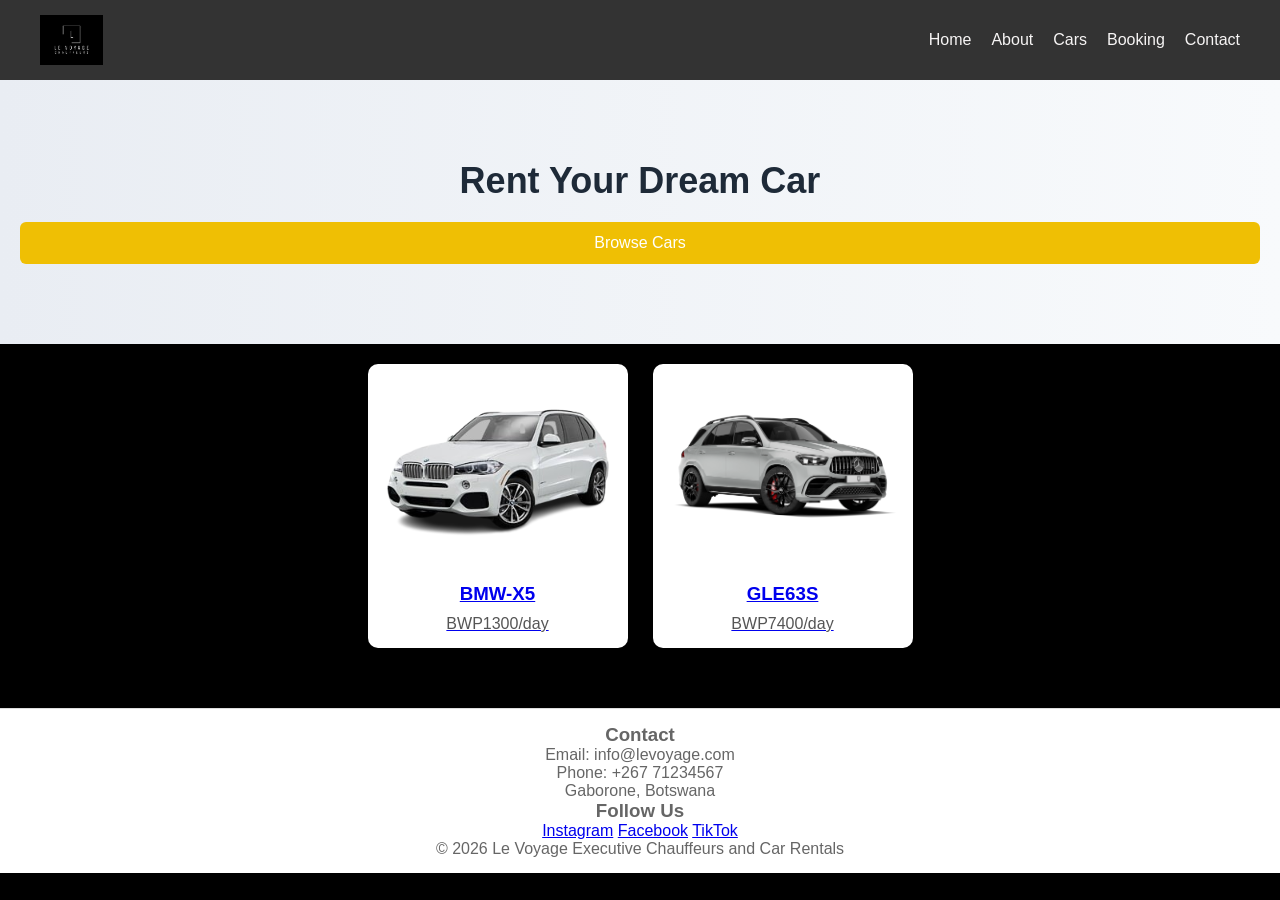
<file: index.html>
<!DOCTYPE html>
<html>
<head>
    <meta name="viewport" content="width=device-width, initial-scale=1.0">
    <title>Car Rentals</title>
    <link rel="stylesheet" href="style.css">
</head>
<body>

<header>
    <div class="navbar">
        <div class="logo">
  <img src="images/logo.png" alt="LE VOYAGE">
</div>
        <div class="menu-toggle" onclick="toggleMenu()">☰</div>
        <ul class="nav-links">
            <li><a href="index.html">Home</a></li>
            <li><a href="about.html">About</a></li>
            <li><a href="cars.html">Cars</a></li>
            <li><a href="booking.html">Booking</a></li>
            <li><a href="contacts.html">Contact</a></li>
        </ul>
    </div>
</header>

<section class="hero">
    <h1>Rent Your Dream Car</h1>
    <button onclick="location.href='cars.html'">Browse Cars</button>
</section>

<section class="cars">
    <a href="booking.html" class="car-card">
        <img src="images/bmw-x5.png">
        <h3>BMW-X5</h3>
        <p>BWP1300/day</p>
    </a>

    <a href="booking.html" class="car-card">
        <img src="images/gle63s.webp">
        <h3>GLE63S</h3>
        <p>BWP7400/day</p>
    </a>
</section>

<footer class="footer">

    <div class="footer-container">



        <div class="footer-section">
            <h3>Contact</h3>

            <p>Email: info@levoyage.com</p>
            <p>Phone: +267 71234567</p>
            <p>Gaborone, Botswana</p>
        </div>

        <div class="footer-section">
            <h3>Follow Us</h3>

            <div class="social-links">
                <a href="#">Instagram</a>
                <a href="#">Facebook</a>
                <a href="#">TikTok</a>
            </div>
        </div>

    </div>

    <div class="footer-bottom">
        © 2026 Le Voyage Executive Chauffeurs and Car Rentals
    </div>

</footer>

<script src="javascript.js"></script>
</body>
</html>
</file>
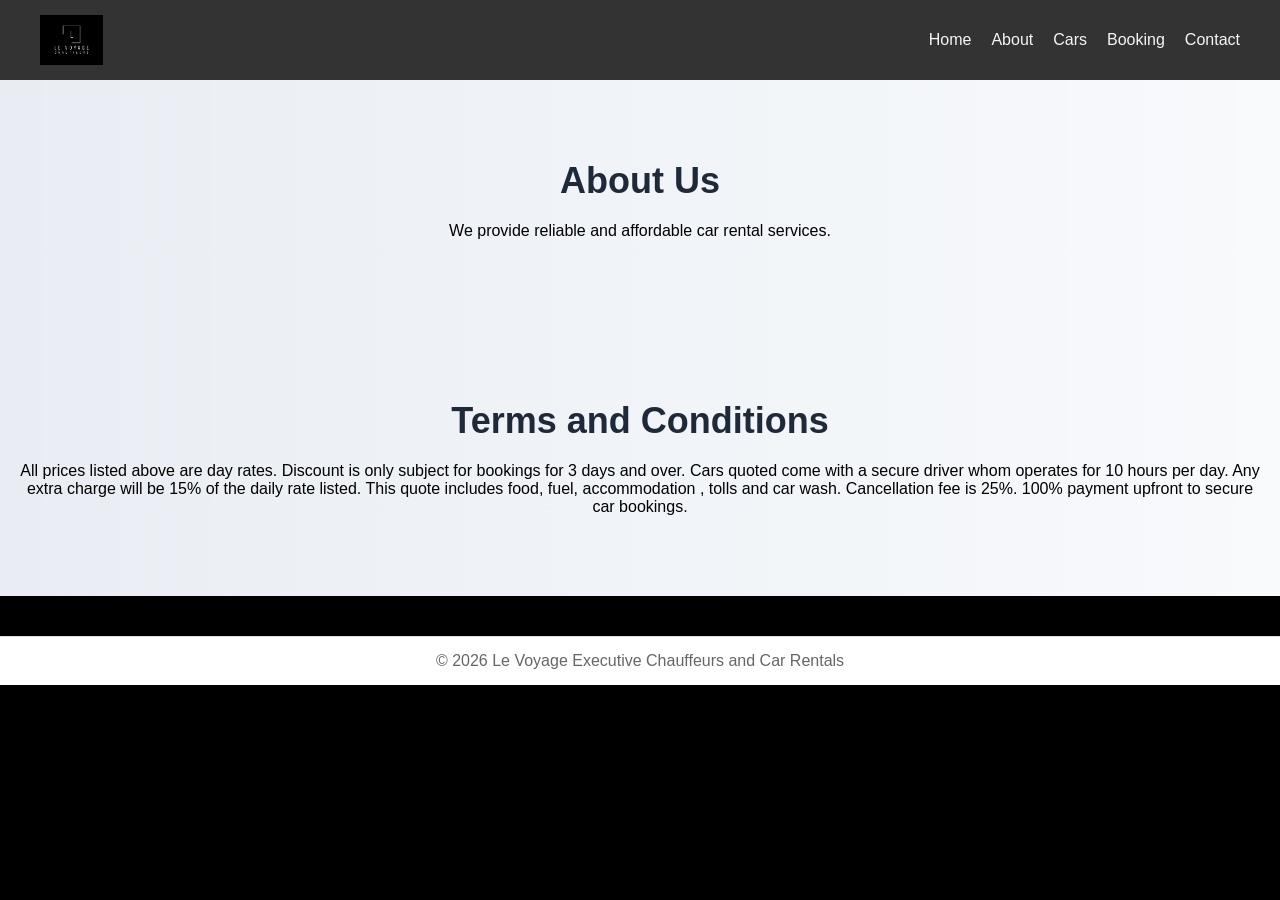
<file: about.html>
<!DOCTYPE html>
<html>
<head>
    <meta name="viewport" content="width=device-width, initial-scale=1.0">
    <title>About</title>
    <link rel="stylesheet" href="style.css">
</head>
<body>

<header>
    <div class="navbar">
        <div class="logo">
  <img src="images/logo.png" alt="LE VOYAGE">
</div>
        <div class="menu-toggle" onclick="toggleMenu()">☰</div>
        <ul class="nav-links">
            <li><a href="index.html">Home</a></li>
            <li><a href="about.html">About</a></li>
            <li><a href="cars.html">Cars</a></li>
            <li><a href="booking.html">Booking</a></li>
            <li><a href="contacts.html">Contact</a></li>
        </ul>
    </div>
</header>

<section class="hero">
    <h1>About Us</h1>
    <p>We provide reliable and affordable car rental services.</p>
</section>

<section class="hero">
    <h1>Terms and Conditions</h1>
    <p>All prices listed above are day rates. Discount is only subject for bookings for 3 days and over. Cars quoted come with a secure driver whom operates for 10 hours per day. Any extra charge will be 15% of the daily rate listed. This quote includes food, fuel, accommodation , tolls and car wash. Cancellation fee is 25%. 100% payment upfront to secure car bookings.</p>
</section>  


<script src="javascript.js"></script>
</body>
<footer>© 2026 Le Voyage Executive Chauffeurs and Car Rentals</footer>   
</html>
</file>
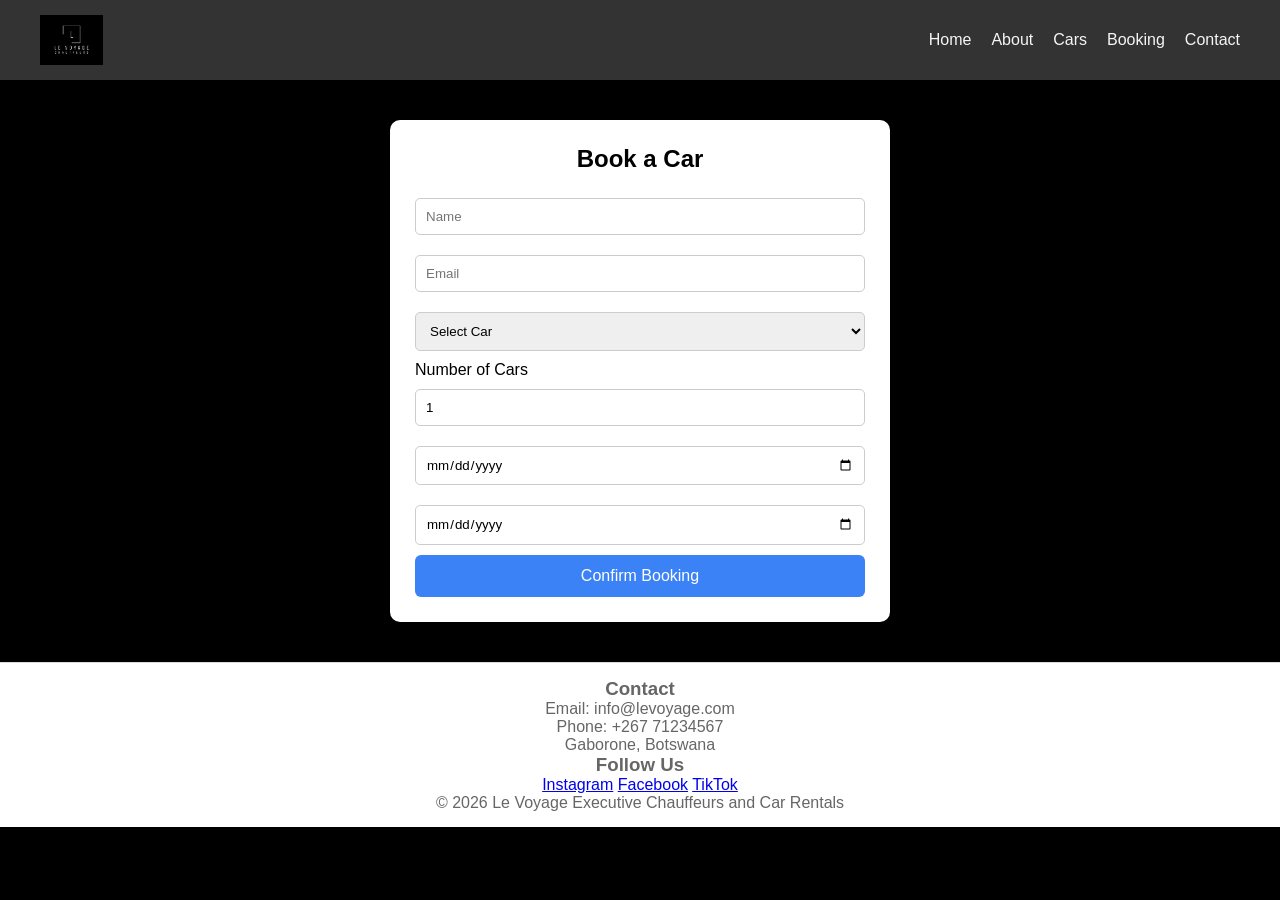
<file: booking.html>
<!DOCTYPE html>
<html>
<head>
    <meta name="viewport" content="width=device-width, initial-scale=1.0">
    <title>Booking</title>
    <link rel="stylesheet" href="style.css">
</head>

<body>

<header>
    <div class="navbar">

        <div class="logo">
            <img src="images/logo.png" alt="LE VOYAGE">
        </div>

        <div class="menu-toggle" onclick="toggleMenu()">☰</div>

        <ul class="nav-links">
            <li><a href="index.html">Home</a></li>
            <li><a href="about.html">About</a></li>
            <li><a href="cars.html">Cars</a></li>
            <li><a href="booking.html">Booking</a></li>
            <li><a href="contacts.html">Contact</a></li>
        </ul>

    </div>
</header>

<main>

<form action="payment.html">

    <h2>Book a Car</h2>

    <input type="text"
           placeholder="Name"
           required>

    <input type="email"
           placeholder="Email"
           required>

    <!-- CAR SELECTION -->
    <select required>
        <option value="">Select Car</option>
        <option>BMW-X5</option>
        <option>LC300</option>
        <option>BMW-340i</option>
        <option>GLE63S</option>
    </select>

    <!-- QUANTITY SECTION -->
    <label for="quantity">Number of Cars</label>

    <input type="number"
           id="quantity"
           min="1"
           max="10"
           value="1"
           required>

    <!-- RENTAL DATES -->
    <input type="date"
           placeholder="Starting Date"
           required>

    <input type="date"
           placeholder="Ending Date"
           required>

    <!-- SUBMIT BUTTON -->
    <button type="submit">
        Confirm Booking
    </button>

</form>

</main>

<footer class="footer">

    <div class="footer-container">



        <div class="footer-section">
            <h3>Contact</h3>

            <p>Email: info@levoyage.com</p>
            <p>Phone: +267 71234567</p>
            <p>Gaborone, Botswana</p>
        </div>

        <div class="footer-section">
            <h3>Follow Us</h3>

            <div class="social-links">
                <a href="#">Instagram</a>
                <a href="#">Facebook</a>
                <a href="#">TikTok</a>
            </div>
        </div>

    </div>

    <div class="footer-bottom">
        © 2026 Le Voyage Executive Chauffeurs and Car Rentals
    </div>

</footer>
<script src="javascript.js"></script>

</body>
</html>
</file>
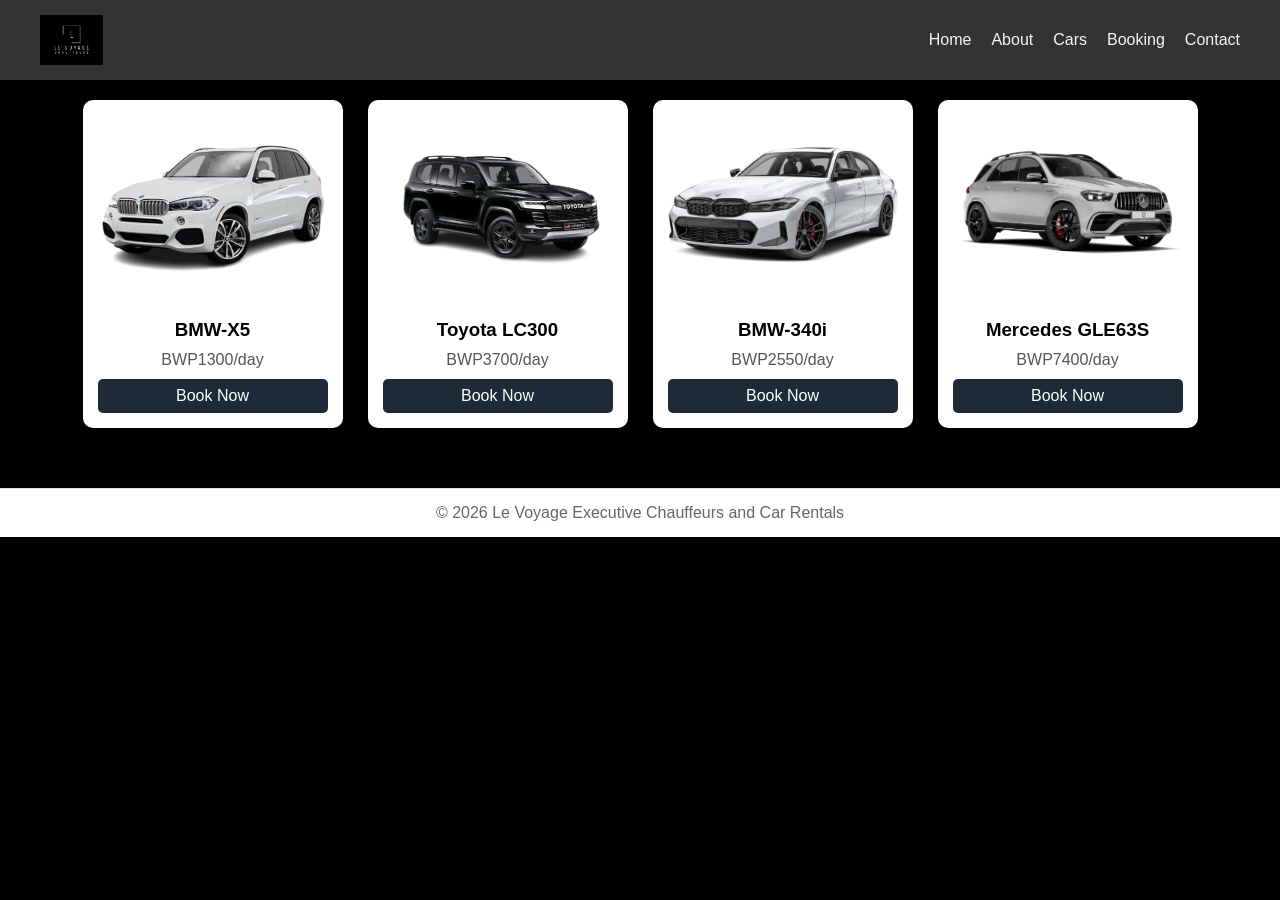
<file: cars.html>
<!DOCTYPE html>
<html>
<head>
    <meta name="viewport" content="width=device-width, initial-scale=1.0">
    <title>Cars</title>
    <link rel="stylesheet" href="style.css">
</head>
<body>

<header>
     <div class="navbar">
        <div class="logo">
  <img src="images/logo.png" alt="LE VOYAGE">
</div>
        <div class="menu-toggle" onclick="toggleMenu()">☰</div>
        <ul class="nav-links">
            <li><a href="index.html">Home</a></li>
            <li><a href="about.html">About</a></li>
            <li><a href="cars.html">Cars</a></li>
            <li><a href="booking.html">Booking</a></li>
            <li><a href="contacts.html">Contact</a></li>
        </ul>
    </div>
</header>

<section class="cars">
    <div class="car-card">
        <img src="images/bmw-x5.png">
        <h3>BMW-X5</h3>
        <p>BWP1300/day</p>
        <button onclick="location.href='booking.html'">Book Now</button>
    </div>

    <div class="car-card">
        <img src="images/lc300.png">
        <h3>Toyota LC300</h3>
        <p>BWP3700/day</p>
        <button onclick="location.href='booking.html'">Book Now</button>
    </div>

    <div class="car-card">
        <img src="images/bmw-340i.png">
        <h3>BMW-340i</h3>
        <p>BWP2550/day</p>
        <button onclick="location.href='booking.html'">Book Now</button>
    </div>

    <div class="car-card">
        <img src="images/gle63s.webp">
        <h3>Mercedes GLE63S</h3>
        <p>BWP7400/day</p>
        <button onclick="location.href='booking.html'">Book Now</button>
    </div>
</section>


<script src="javascript.js"></script>
</body>
<footer>© 2026 Le Voyage Executive Chauffeurs and Car Rentals</footer>
</html>
</file>
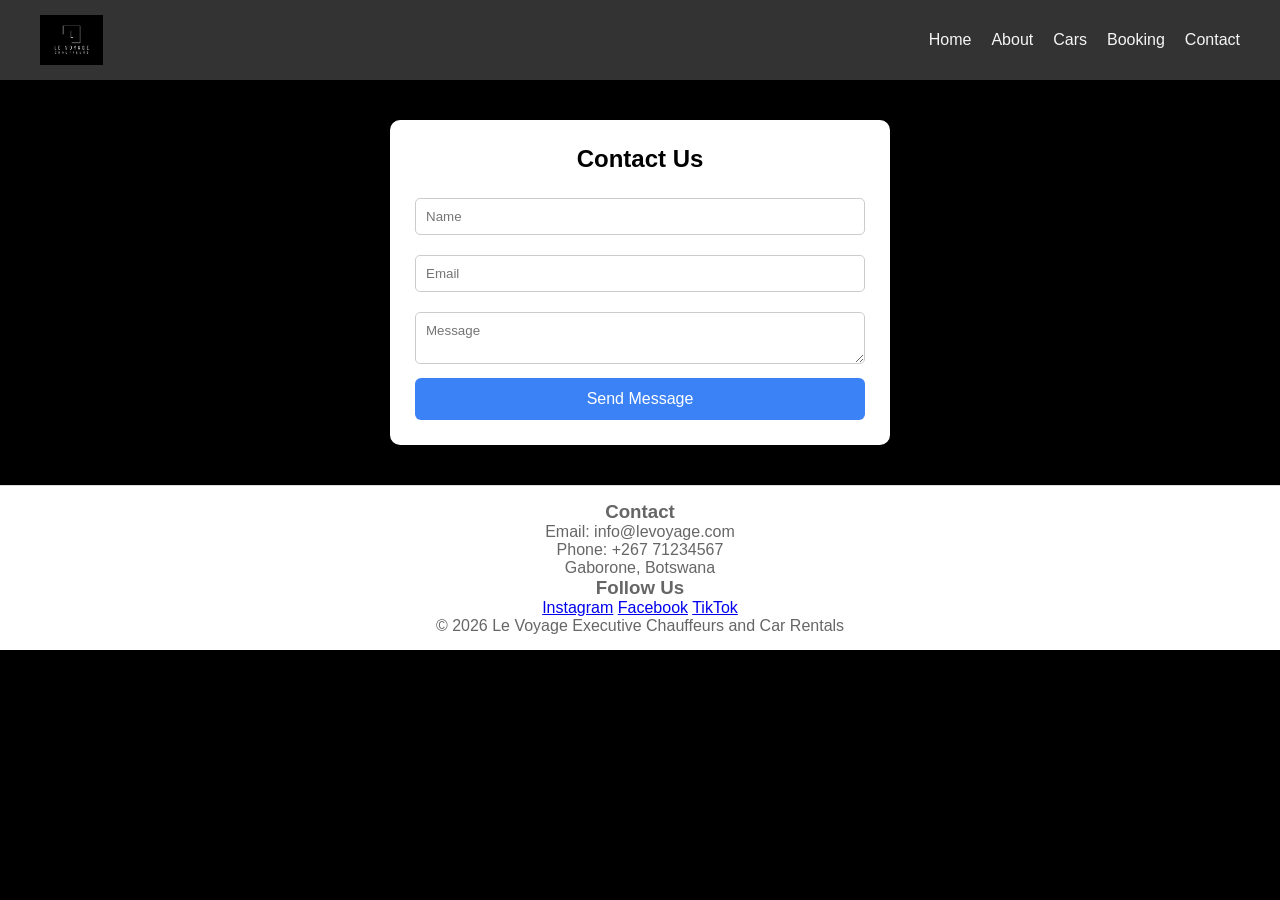
<file: contacts.html>
<!DOCTYPE html>
<html>
<head>
    <meta name="viewport" content="width=device-width, initial-scale=1.0">
    <title>Contact</title>
    <link rel="stylesheet" href="style.css">
</head>
<body>

<header>
     <div class="navbar">
        <div class="logo">
  <img src="images/logo.png" alt="LE VOYAGE">
</div>
        <div class="menu-toggle" onclick="toggleMenu()">☰</div>
        <ul class="nav-links">
            <li><a href="index.html">Home</a></li>
            <li><a href="about.html">About</a></li>
            <li><a href="cars.html">Cars</a></li>
            <li><a href="booking.html">Booking</a></li>
            <li><a href="contacts.html">Contact</a></li>
        </ul>
    </div>
</header>

<form>
    <h2>Contact Us</h2>
    <input type="text" placeholder="Name">
    <input type="email" placeholder="Email">
    <textarea placeholder="Message"></textarea>
    <button>Send Message</button>
</form>


<script src="javascript.js"></script>
</body>
<footer class="footer">

    <div class="footer-container">



        <div class="footer-section">
            <h3>Contact</h3>

            <p>Email: info@levoyage.com</p>
            <p>Phone: +267 71234567</p>
            <p>Gaborone, Botswana</p>
        </div>

        <div class="footer-section">
            <h3>Follow Us</h3>

            <div class="social-links">
                <a href="#">Instagram</a>
                <a href="#">Facebook</a>
                <a href="#">TikTok</a>
            </div>
        </div>

    </div>

    <div class="footer-bottom">
        © 2026 Le Voyage Executive Chauffeurs and Car Rentals
    </div>

</footer>
</html>
</file>
<file: style.css>
/* RESET */
* {
    margin: 0;
    padding: 0;
    box-sizing: border-box;
    font-family: 'Segoe UI', sans-serif;
}

body {
    background: #000000;
}

/* NAVBAR */
header {
    background: #333;
    padding: 15px 40px;
    box-shadow: 0 2px 8px rgba(0,0,0,0.05);
}

.navbar {
    display: flex;
    justify-content: space-between;
    align-items: center;
    position: relative;
}

.logo img {
    height: 50px;
    width: auto;
    display: block;
}

.nav-links {
    list-style: none;
    display: flex;
    gap: 20px;
}

.nav-links a {
    text-decoration: none;
    color: #f7f5f5;
    font-weight: 500;
}

.nav-links a:hover {
    color: #3b82f6;
}

/* MOBILE MENU BUTTON */
.menu-toggle {
    display: none;
    font-size: 24px;
    cursor: pointer;
    color: white;
}

/* HERO */
.hero {
    text-align: center;
    padding: 80px 20px;
    background: linear-gradient(to right, #e9edf3, #f8fafc);
}

.hero h1 {
    font-size: 36px;
    margin-bottom: 20px;
    color: #1e2a38;
}

.hero h2 {
    font-size: 36px;
    margin-bottom: 20px;
    color: #1e2a38;
}

.hero button {
    padding: 12px 25px;
    border: none;
    border-radius: 6px;
    background: #efbf04;
    color: white;
    cursor: pointer;
    font-size: 16px;
}

.hero button:hover {
    background: #b89304;
}

/* SECTION TITLE */
.section-title {
    text-align: center;
    margin: 40px 0 20px;
    font-size: 24px;
    color: #1e2a38;
}

/* CAR GRID */
.cars {
    display: flex;
    justify-content: center;
    gap: 25px;
    padding: 20px;
    flex-wrap: wrap;
}

/* CAR CARD */
.car-card {
    background: white;
    border-radius: 10px;
    width: 260px;
    padding: 15px;
    text-align: center;
    box-shadow: 0 4px 15px rgba(0,0,0,0.05);
    transition: 0.3s;
}

.car-card:hover {
    transform: translateY(-5px) scale(1.02);
    cursor: pointer;
}

.car-card img {
    width: 100%;
    height: 180px;
    object-fit: cover;
    border-radius: 8px;
    margin-bottom: 10px;
}

.car-card h3 {
    margin: 10px 0;
}

.car-card p {
    color: #555;
}

.car-card button {
    margin-top: 10px;
    padding: 8px 15px;
    border: none;
    border-radius: 5px;
    background: #1e2a38;
    color: white;
    cursor: pointer;
}

.car-card button:hover {
    background: #111827;
}

/* FORMS */
form {
    max-width: 500px;
    margin: 40px auto;
    background: white;
    padding: 25px;
    border-radius: 10px;
    box-shadow: 0 4px 15px rgba(0,0,0,0.05);
}

form h2 {
    margin-bottom: 15px;
    text-align: center;
}

input, textarea, select {
    width: 100%;
    padding: 10px;
    margin: 10px 0;
    border-radius: 5px;
    border: 1px solid #ccc;
}

button {
    width: 100%;
    padding: 12px;
    border: none;
    border-radius: 6px;
    background: #3b82f6;
    color: white;
    font-size: 16px;
    cursor: pointer;
}

button:hover {
    background: #2563eb;
}

/* FOOTER */
footer {
    margin-top: 40px;
    background: white;
    text-align: center;
    padding: 15px;
    color: #666;
    border-top: 1px solid #ddd;
}


@media (max-width: 768px) {

    body {
        background: #e5e7eb;
    }

    /* HEADER */
    header {
        padding: 15px 20px;
    }

    /* SHOW MENU BUTTON */
    .menu-toggle {
        display: block;
    }

    /* HIDE DESKTOP MENU */
    .nav-links {
        display: none;
        flex-direction: column;
        position: absolute;
        right: 10px;
        top: 60px;
        background: white;
        width: 200px;
        padding: 15px;
        border-radius: 10px;
        box-shadow: 0 5px 20px rgba(0,0,0,0.1);
    }

    .nav-links a {
        color: #333;
    }

    .nav-links.active {
        display: flex;
    }

    .nav-links li {
        margin: 10px 0;
    }

    /* HERO */
    .hero {
        padding: 40px 15px;
    }

    .hero h1 {
        font-size: 22px;
        line-height: 1.3;
    }

    .hero button {
        width: 100%;
        margin-top: 10px;
    }

    /* SECTION TITLE */
    .section-title {
        font-size: 20px;
        margin: 25px 0;
    }

    /* CAR GRID → STACK */
    .cars {
        flex-direction: column;
        align-items: center;
        padding: 10px;
    }

    .car-card {
        width: 95%;
        max-width: 350px;
        border-radius: 15px;
        box-shadow: 0 6px 20px rgba(0,0,0,0.08);
    }

    /* FORMS */
    form {
        width: 95%;
        margin: 20px auto;
        padding: 20px;
        border-radius: 15px;
    }

    form h2 {
        font-size: 20px;
    }

    input, textarea, select {
        font-size: 14px;
    }

    button {
        font-size: 15px;
    }

    /* FOOTER */
    footer {
        font-size: 14px;
        padding: 10px;
    }
}
</file>
